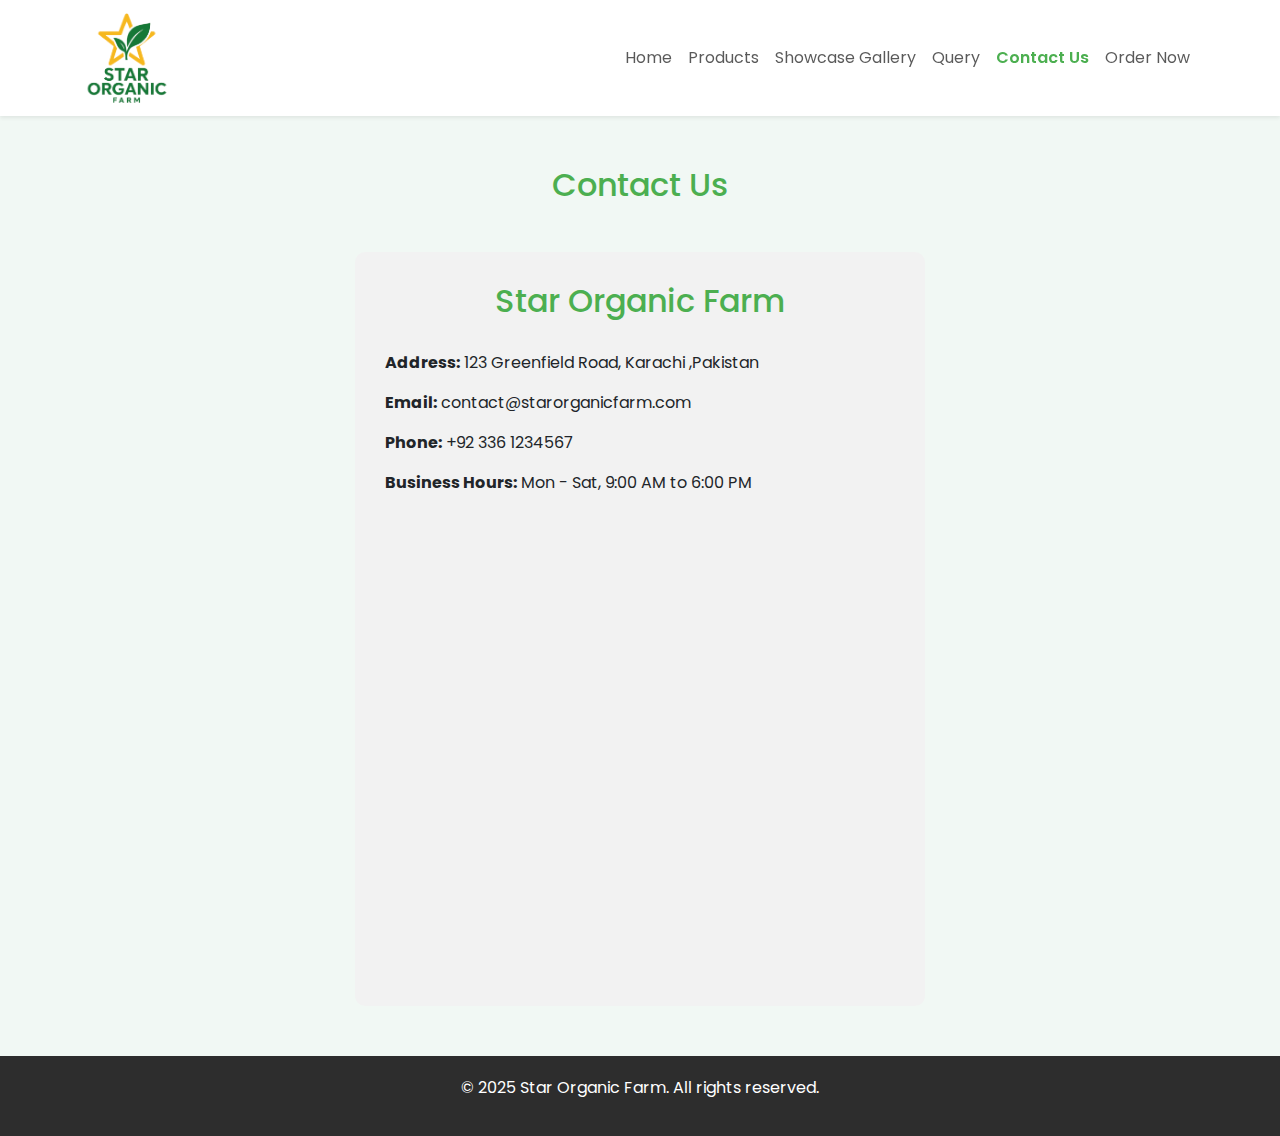
<file: contact.html>
<!DOCTYPE html>
<html lang="en">

<head>
  <meta charset="UTF-8">
  <meta name="viewport" content="width=device-width, initial-scale=1.0">
  <title>Contact Us - Star Organic Farm</title>
  <link href="https://cdn.jsdelivr.net/npm/bootstrap@5.3.3/dist/css/bootstrap.min.css" rel="stylesheet">
  <link href="https://fonts.googleapis.com/css2?family=Poppins:wght@400;600&display=swap" rel="stylesheet">
  <!-- AOS CSS -->
  <link rel="stylesheet" href="https://unpkg.com/aos@2.3.1/dist/aos.css">



  <!-- link css -->
   <link rel="stylesheet" href="/css/style.css">
  <style>
   
    .contact-section {
      padding: 50px 0;
    }
    .info-box {
        /* max-width: 1000px; */
      background-color: #f2f2f2;
      padding: 30px;
      border-radius: 10px;
    }
    iframe{
      width: 100%;
    }
   
  </style>
</head>

<body data-bs-spy="scroll" data-bs-target=".navbar" data-bs-offset="70" tabindex="0">
  <nav class="navbar navbar-expand-lg navbar-light bg-light shadow-sm sticky-top">
    <div class="container">
      <a class="navbar-brand" href="index.html">
        <!-- <img src="images/logo.png" alt="Star Organic Farm" height="40"> -->
        <img src="images/logo/logo-Photoroom-2.png" alt="Star Organic Farm">

      </a>
      <button class="navbar-toggler" type="button" data-bs-toggle="collapse" data-bs-target="#navbarNav">
        <span class="navbar-toggler-icon"></span>
      </button>
      <div class="collapse navbar-collapse" id="navbarNav">
        <ul class="navbar-nav ms-auto">
          <li class="nav-item"><a class="nav-link" href="index.html">Home</a></li>
          <li class="nav-item"><a class="nav-link" href="products.html">Products</a></li>
          <li class="nav-item"><a class="nav-link" href="gallery.html">Showcase Gallery</a></li>
          <li class="nav-item"><a class="nav-link" href="query.html">Query</a></li>
          <li class="nav-item"><a class="nav-link active" href="#contact">Contact Us</a></li>
          <li class="nav-item"><a class="nav-link" href="order.html">Order Now</a></li>

        </ul>
      </div>
    </div>
  </nav>

  <section class="contact-section" id="contact">
    <div class="container">
      <h2 class="text-center mb-5">Contact Us</h2>
      <div class="row justify-content-center">
        <div class="col-md-6 info-box">
          <h2>Star Organic Farm</h2>
          <p><strong>Address:</strong> 123 Greenfield Road, Karachi ,Pakistan</p>
          <p><strong>Email:</strong> contact@starorganicfarm.com</p>
          <p><strong>Phone:</strong> +92 336 1234567</p>
          <p><strong>Business Hours:</strong> Mon - Sat, 9:00 AM to 6:00 PM</p>
          <div class="mt-4">
            <iframe src="https://www.google.com/maps/embed?pb=!1m18!1m12!1m3!1d3640.0790866187062!2d67.0626887753001!3d24.98196294038498!2m3!1f0!2f0!3f0!3m2!1i1024!2i768!4f13.1!3m3!1m2!1s0x3eb340e584b891c3%3A0x29b2cbc198ba2dbd!2sAptech%20Computer%20Education%20North%20Karachi%20Center!5e1!3m2!1sen!2s!4v1745232960294!5m2!1sen!2s" width="600" height="450" style="border:0;" allowfullscreen="" loading="lazy" referrerpolicy="no-referrer-when-downgrade"></iframe>          </div>
        </div>
      </div>
    </div>
  </section>

  <footer class="text-center">
    <div class="container">
      <p>&copy; 2025 Star Organic Farm. All rights reserved.</p>
    </div>
  </footer>

  <script src="https://cdn.jsdelivr.net/npm/bootstrap@5.3.3/dist/js/bootstrap.bundle.min.js"></script>
    <!-- AOS -->
    <script src="https://unpkg.com/aos@2.3.1/dist/aos.js"></script>
    <script>
      AOS.init();
    </script>
</body>

</html>
</file>
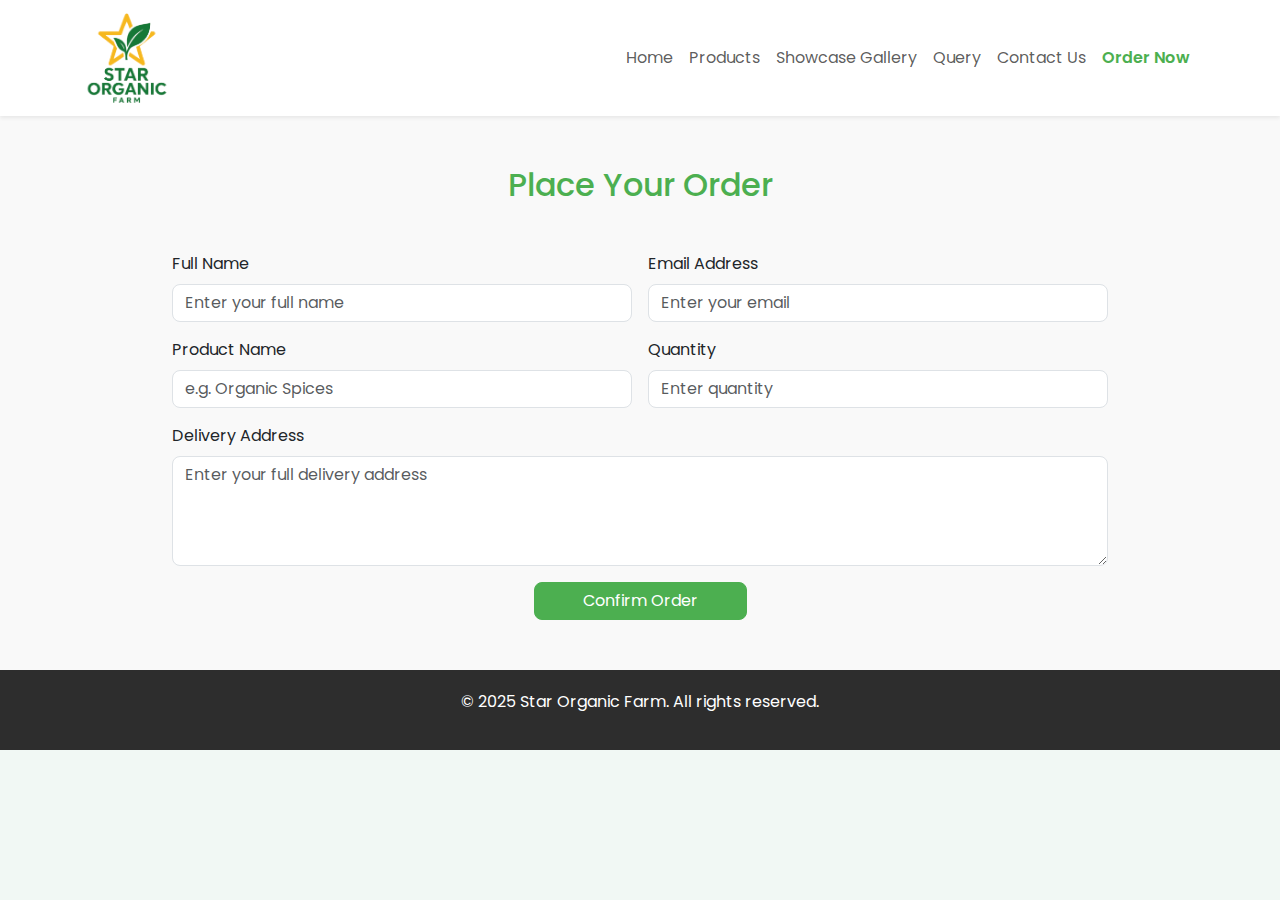
<file: order.html>
<!DOCTYPE html>
<html lang="en">

<head>
  <meta charset="UTF-8">
  <meta name="viewport" content="width=device-width, initial-scale=1.0">
  <title>Order - Star Organic Farm</title>
  <link href="https://cdn.jsdelivr.net/npm/bootstrap@5.3.3/dist/css/bootstrap.min.css" rel="stylesheet">
  <link href="https://fonts.googleapis.com/css2?family=Poppins:wght@400;600&display=swap" rel="stylesheet">
   <!-- link css -->
   <link rel="stylesheet" href="/css/style.css">
    <!-- AOS CSS -->
  <link rel="stylesheet" href="https://unpkg.com/aos@2.3.1/dist/aos.css">
  <style>
   
    .order-section {
        /* height: 80vh; */
      background-color: #f9f9f9;
      padding: 50px 0;
    }
    .form-control, .btn {
      border-radius: 0.5rem;
    }
 
  </style>
</head>

<body data-bs-spy="scroll" data-bs-target=".navbar" data-bs-offset="70" tabindex="0">
  <nav class="navbar navbar-expand-lg navbar-light bg-light shadow-sm sticky-top">
    <div class="container">
      <a class="navbar-brand" href="index.html">
        <!-- <img src="images/logo.png" alt="Star Organic Farm" height="40"> -->
        <img src="images/logo/logo-Photoroom-2.png" alt="Star Organic Farm">

      </a>
      <button class="navbar-toggler" type="button" data-bs-toggle="collapse" data-bs-target="#navbarNav">
        <span class="navbar-toggler-icon"></span>
      </button>
      <div class="collapse navbar-collapse" id="navbarNav">
        <ul class="navbar-nav ms-auto">
          <li class="nav-item"><a class="nav-link" href="index.html">Home</a></li>
          <li class="nav-item"><a class="nav-link" href="products.html">Products</a></li>
          <li class="nav-item"><a class="nav-link" href="gallery.html">Showcase Gallery</a></li>
          <li class="nav-item"><a class="nav-link" href="query.html">Query</a></li>
          <li class="nav-item"><a class="nav-link" href="contact.html">Contact Us</a></li>
          <li class="nav-item"><a class="nav-link" href="#order">Order Now</a></li>

        </ul>
      </div>
    </div>
  </nav>

  <section class="order-section" id="order">
    <div class="container w-75 ">
      <h2 class="text-center mb-5">Place Your Order</h2>
      <form  class="row g-3 justify-content-center">
        <div class="col-md-6">
          <label for="name" class="form-label">Full Name</label>
          <input type="text" class="form-control" id="name" placeholder="Enter your full name" required>
        </div>
        <div class="col-md-6">
          <label for="email" class="form-label">Email Address</label>
          <input type="email" class="form-control" id="email" placeholder="Enter your email" required>
        </div>
        <div class="col-md-6">
          <label for="product" class="form-label">Product Name</label>
          <input type="text" class="form-control" id="product" placeholder="e.g. Organic Spices" required>
        </div>
        <div class="col-md-6">
          <label for="quantity" class="form-label">Quantity</label>
          <input type="number" class="form-control" id="quantity" placeholder="Enter quantity" required>
        </div>
        <div class="col-12">
          <label for="address" class="form-label">Delivery Address</label>
          <textarea class="form-control" id="address" rows="4" placeholder="Enter your full delivery address" required></textarea>
        </div>
        <div class="col-12 text-center">
          <button type="submit" class="btn btn-primary px-5">Confirm Order</button>
        </div>
      </form>
    </div>
  </section>

  <footer class="text-center">
    <div class="container">
      <p>&copy; 2025 Star Organic Farm. All rights reserved.</p>
    </div>
  </footer>

  <script src="https://cdn.jsdelivr.net/npm/bootstrap@5.3.3/dist/js/bootstrap.bundle.min.js"></script>
    <!-- AOS -->
    <script src="https://unpkg.com/aos@2.3.1/dist/aos.js"></script>
    <script>
      AOS.init();
    </script>
</body>

</html>
</file>
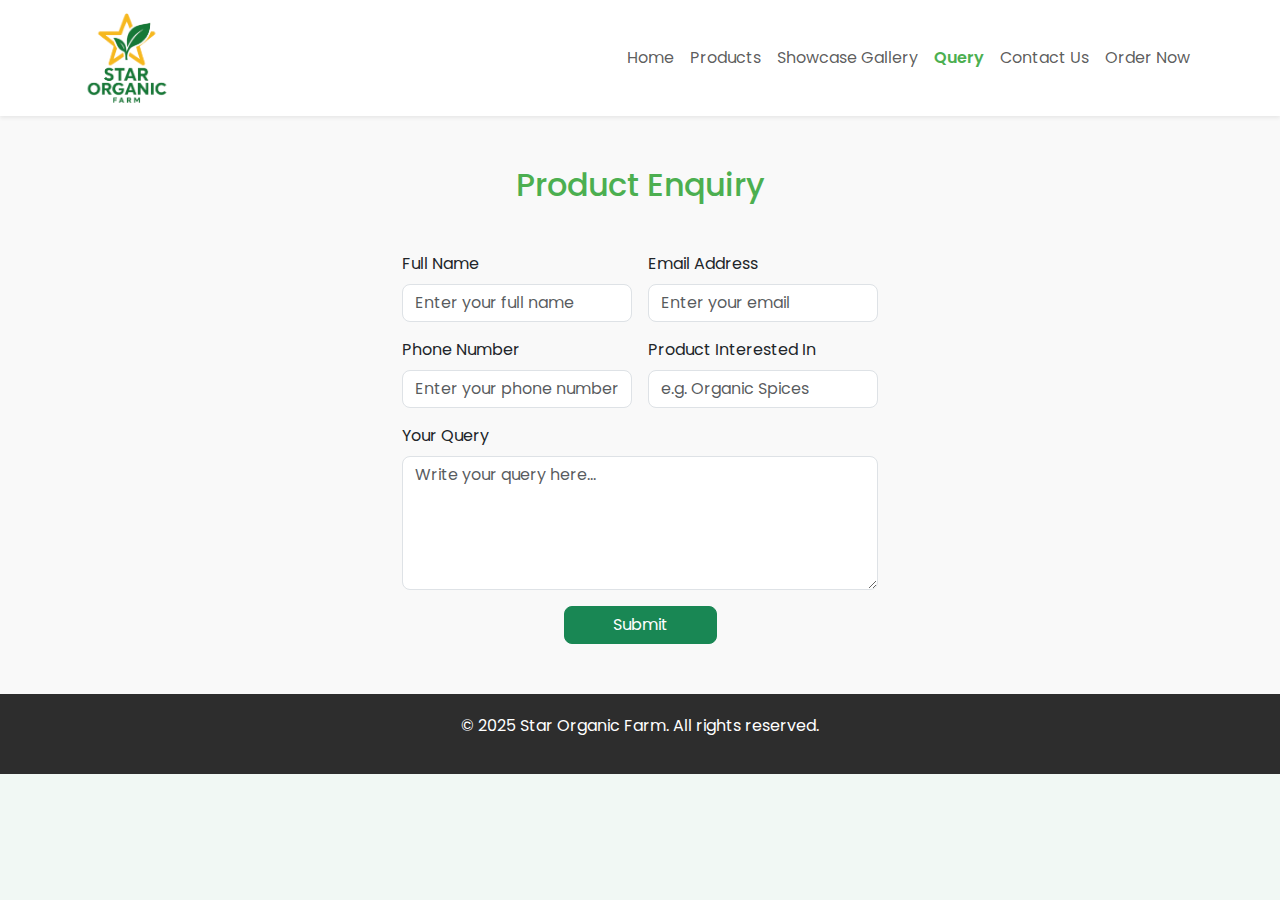
<file: query.html>
<!DOCTYPE html>
<html lang="en">

<head>
  <meta charset="UTF-8">
  <meta name="viewport" content="width=device-width, initial-scale=1.0">
  <title>Query - Star Organic Farm</title>
  <link href="https://cdn.jsdelivr.net/npm/bootstrap@5.3.3/dist/css/bootstrap.min.css" rel="stylesheet">
  <link href="https://fonts.googleapis.com/css2?family=Poppins:wght@400;600&display=swap" rel="stylesheet">

   <!-- link css -->
   <link rel="stylesheet" href="/css/style.css">
    <!-- AOS CSS -->
  <link rel="stylesheet" href="https://unpkg.com/aos@2.3.1/dist/aos.css">
  <style>

    .form-section {
        /* height: 83vh; */
      background-color: #f9f9f9;
      padding: 50px 0;

    }
    .form-section .container{
        max-width: 500px;
    }

    .form-control, .btn {
      border-radius: 0.5rem;
    }
    a{
      text-decoration: none;
      color: white;
    }
   
  </style>
</head>

<body data-bs-spy="scroll" data-bs-target=".navbar" data-bs-offset="70" tabindex="0">
  <nav class="navbar navbar-expand-lg navbar-light bg-light shadow-sm sticky-top">
    <div class="container">
      <a class="navbar-brand" href="index.html">
        <!-- <img src="images/logo.png" alt="Star Organic Farm" height="40"> -->
        <img src="images/logo/logo-Photoroom-2.png" alt="Star Organic Farm">

      </a>
      <button class="navbar-toggler" type="button" data-bs-toggle="collapse" data-bs-target="#navbarNav">
        <span class="navbar-toggler-icon"></span>
      </button>
      <div class="collapse navbar-collapse" id="navbarNav">
        <ul class="navbar-nav ms-auto">
          <li class="nav-item"><a class="nav-link" href="index.html">Home</a></li>
          <li class="nav-item"><a class="nav-link" href="products.html">Products</a></li>
          <li class="nav-item"><a class="nav-link" href="gallery.html">Showcase Gallery</a></li>
          <li class="nav-item"><a class="nav-link active" href="#query">Query</a></li>
          <li class="nav-item"><a class="nav-link" href="contact.html">Contact Us</a></li>
          <li class="nav-item"><a class="nav-link" href="order.html">Order Now</a></li>
        </ul>
      </div>
    </div>
  </nav>

  <section class="form-section">
    <div class="container" id="products">
      <h2 class="text-center mb-5">Product Enquiry</h2>
      <form class="row g-3 justify-content-center ">
        <div class="col-md-6">
          <label for="name" class="form-label">Full Name</label>
          <input type="text" class="form-control" id="name" placeholder="Enter your full name" required>
        </div>
        <div class="col-md-6">
          <label for="email" class="form-label">Email Address</label>
          <input type="email" class="form-control" id="email" placeholder="Enter your email" required>
        </div>
        <div class="col-md-6">
          <label for="phone" class="form-label">Phone Number</label>
          <input type="text" class="form-control" id="phone" placeholder="Enter your phone number" required>
        </div>
        <div class="col-md-6">
          <label for="product" class="form-label">Product Interested In</label>
          <input type="text" class="form-control" id="product" placeholder="e.g. Organic Spices" required>
        </div>
        <div class="col-12">
          <label for="message" class="form-label">Your Query</label>
          <textarea id="message" class="form-control" rows="5" placeholder="Write your query here..." required></textarea>
        </div>
        <div class="col-12 text-center">
          <button type="submit" class="btn btn-success px-5"><a href="mailto:contact@starorganicfarm.com">Submit</a></button>
        </div>
      </form>
    </div>
  </section>

  <footer class="text-center">
    <div class="container">
      <p>&copy; 2025 Star Organic Farm. All rights reserved.</p>
    </div>
  </footer>

  <script src="https://cdn.jsdelivr.net/npm/bootstrap@5.3.3/dist/js/bootstrap.bundle.min.js"></script>
    <!-- AOS -->
    <script src="https://unpkg.com/aos@2.3.1/dist/aos.js"></script>
    <script>
      AOS.init();
    </script>
</body>

</html>
</file>
<file: css/style.css>
:root {
    --main-color: #4CAF50;
    --accent-color: #FFC107;
    --bg-light: #f1f8f4;
    --dark-color: #2d2d2d;
  }
  
  body {
    font-family: 'Poppins', sans-serif;
    background-color: var(--bg-light);
  }
  
  .navbar {
    background-color: white !important;
  }
  
  .navbar-brand img {
    height: 10vh;
  }
  
  .navbar-nav .nav-link.active,
  .navbar-nav .nav-link:hover {
    color: var(--main-color);
    font-weight: 600;
  }
  
  section {
    padding: 50px 0;
  }
  
  h2 {
    color: var(--main-color);
    margin-bottom: 30px;
    text-align: center;
  }
  
  footer {
    background-color: var(--dark-color);
    color: white;
    padding: 20px 0;
  }
  
  button,
  .btn-primary {
    background-color: var(--main-color);
    border-color: var(--main-color);
  }
  
  button:hover,
  .btn-primary:hover {
    background-color: #3e9442;
    border-color: #3e9442;
  }
</file>
